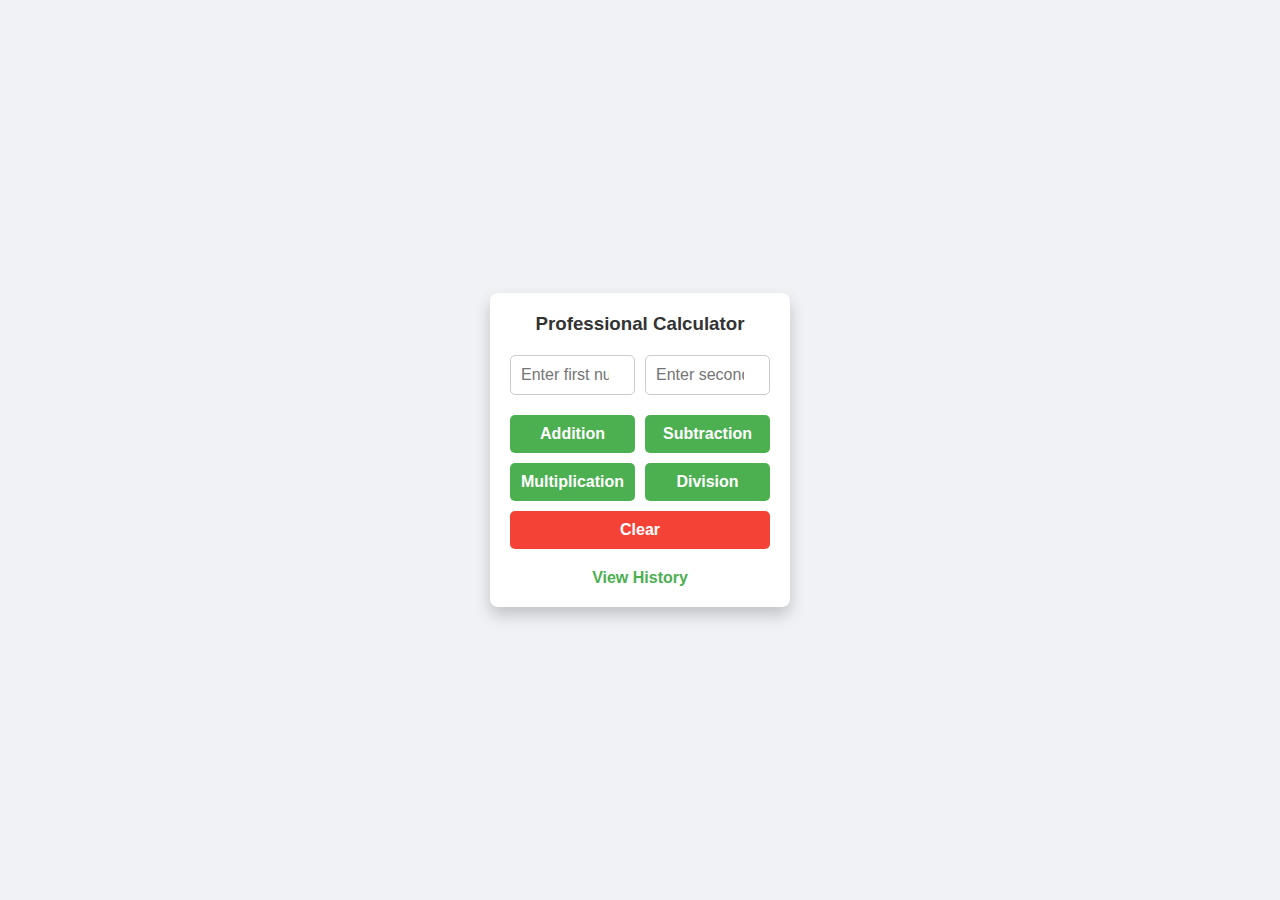
<file: index.html>
<html>

    <head>
        <link rel="stylesheet" href="styles.css" />
        <script src="calculate.js"></script>
        <title> Calculator </title>
    </head>

    <body>

       <div class="calculator-container">

            <h3>Professional Calculator</h3>

          <div class="input-container">

              <input type="number" id="num1" placeholder="Enter first number">
              <input type="number" id="num2" placeholder="Enter second number">

            </div>

          <div class="buttons-container">

             <button onclick="calculate('add')">Addition</button>
             <button onclick="calculate('subtract')">Subtraction</button>
             <button onclick="calculate('multiply')">Multiplication</button>
             <button onclick="calculate('divide')">Division</button>
             <button class="clear-button" onclick="clearCalculator()">Clear</button>

            </div>

            <div id="result"></div>

            <div style="text-align: center; margin-top: 20px;">

             <a href="history.html" style="text-decoration: none; color: #4CAF50; font-weight: bold;">View History</a>

            </div>

        </div>

    </body> 
</html>
</file>
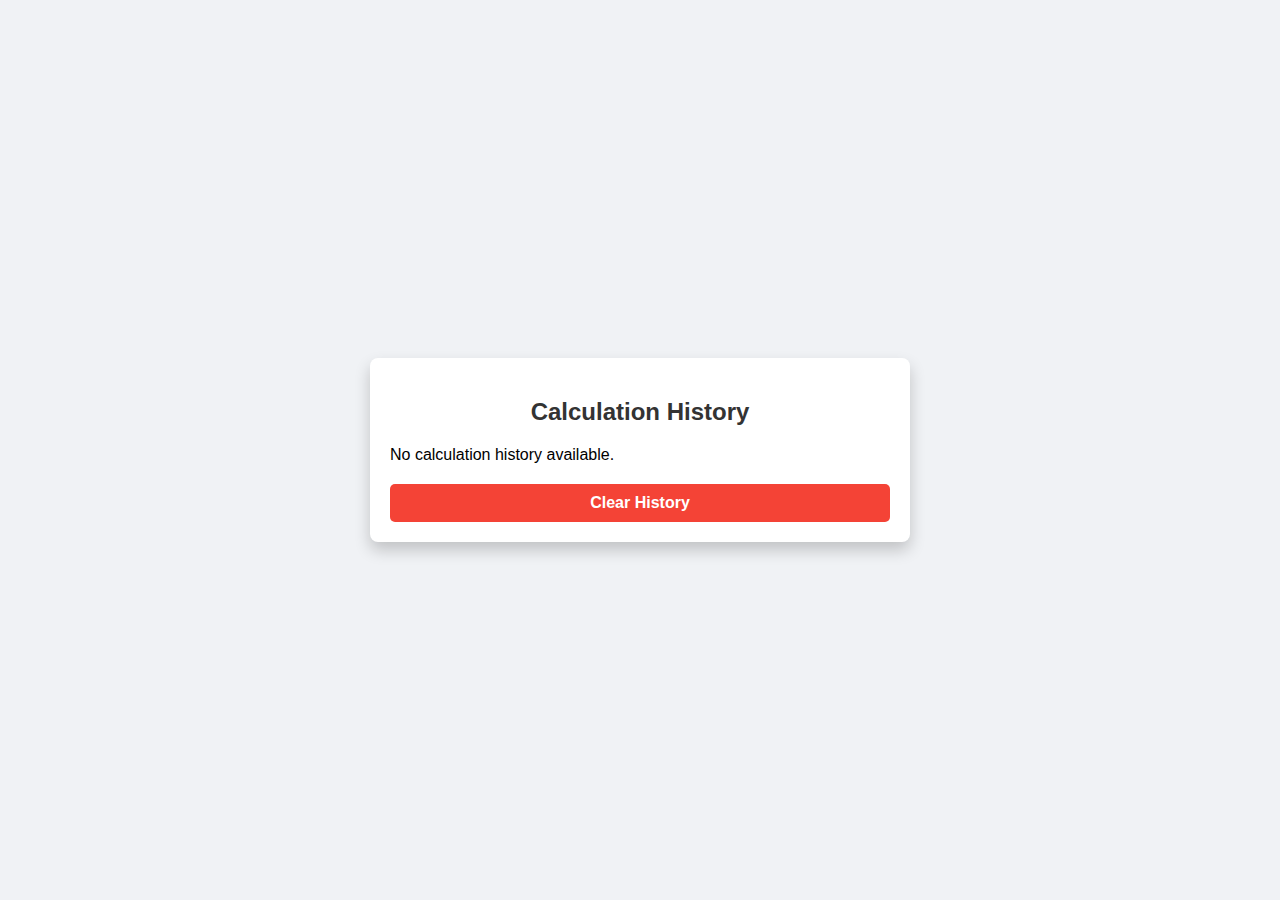
<file: history.html>
<html>

  <head>
     <link rel="stylesheet" href="hstyles.css" />
     <script src="hscript.js"></script>
     <title>Calculation History</title>
  </head>

  <body onload="loadHistory()">

       <div class="history-container">
        
           <h2>Calculation History</h2>
           <ul id="history"></ul>
           <a class="clear-history" onclick="clearHistory()">Clear History</a>

        </div>
        
    </body>

</html>
</file>
<file: styles.css>
*{
    box-sizing: border-box;
    margin: 0;
    padding: 0;
    font-family: Arial, sans-serif;
}

body 
{
    display: flex;
    align-items: center;
    justify-content: center;
    height: 100vh;
    background-color: #f0f2f5;
}

.calculator-container 
{
    width: 300px;
    background-color: #fff;
    border-radius: 8px;
    box-shadow: 0 8px 16px rgba(0, 0, 0, 0.2);
    padding: 20px;
}

h3 
{
    text-align: center;
    margin-bottom: 20px;
    color: #333;
}

.input-container 
{
    display: flex;
    gap: 10px;
    justify-content: space-between;
}

.input-container input 
{
    width: 100%;
    padding: 10px;
    font-size: 16px;
    border-radius: 5px;
    border: 1px solid #ccc;
    text-align: center;
}

.buttons-container 
{
    margin-top: 20px;
    display: grid;
    grid-template-columns: repeat(2, 1fr);
    gap: 10px;
}

button 
{
    padding: 10px;
    font-size: 16px;
    font-weight: bold;
    background-color: #4CAF50;
    color: white;
    border: none;
    border-radius: 5px;
    cursor: pointer;
    transition: background-color 0.3s ease;
}

button:hover 
{
    background-color: #45a049;
}

.clear-button 
{
    grid-column: span 2;
    background-color: #f44336;
}

.clear-button:hover 
{
    background-color: #d32f2f;
}

#result 
{
    margin-top: 20px;
    text-align: center;
    font-size: 18px;
    color: #333;
    font-weight: bold;
}
</file>
<file: hstyles.css>
body 
       {
            font-family: Arial, sans-serif;
            background-color: #f0f2f5;
            display: flex;
            align-items: center;
            justify-content: center;
            height: 100vh;
            margin: 0;
        }
    .history-container 
        {
            width: 90%;
            max-width: 500px;
            background-color: #fff;
            border-radius: 8px;
            box-shadow: 0 8px 16px rgba(0, 0, 0, 0.2);
            padding: 20px;
            text-align: left;
        }

    h2 
        {
            color: #333;
            text-align: center;
            margin-bottom: 20px;
        }

    ul 
        {
            list-style-type: none;
            padding: 0;
        }

    li 
        {
            background: #e7f5e9;
            margin-bottom: 10px;
            padding: 10px;
            border-radius: 5px;
            color: #333;
        }

    .clear-history 
        {
            display: block;
            margin-top: 20px;
            padding: 10px;
            background-color: #f44336;
            color: white;
            text-align: center;
            border-radius: 5px;
            cursor: pointer;
            text-decoration: none;
            font-weight: bold;
        }

    .clear-history:hover 
        {
            background-color: #d32f2f;
        }
</file>
